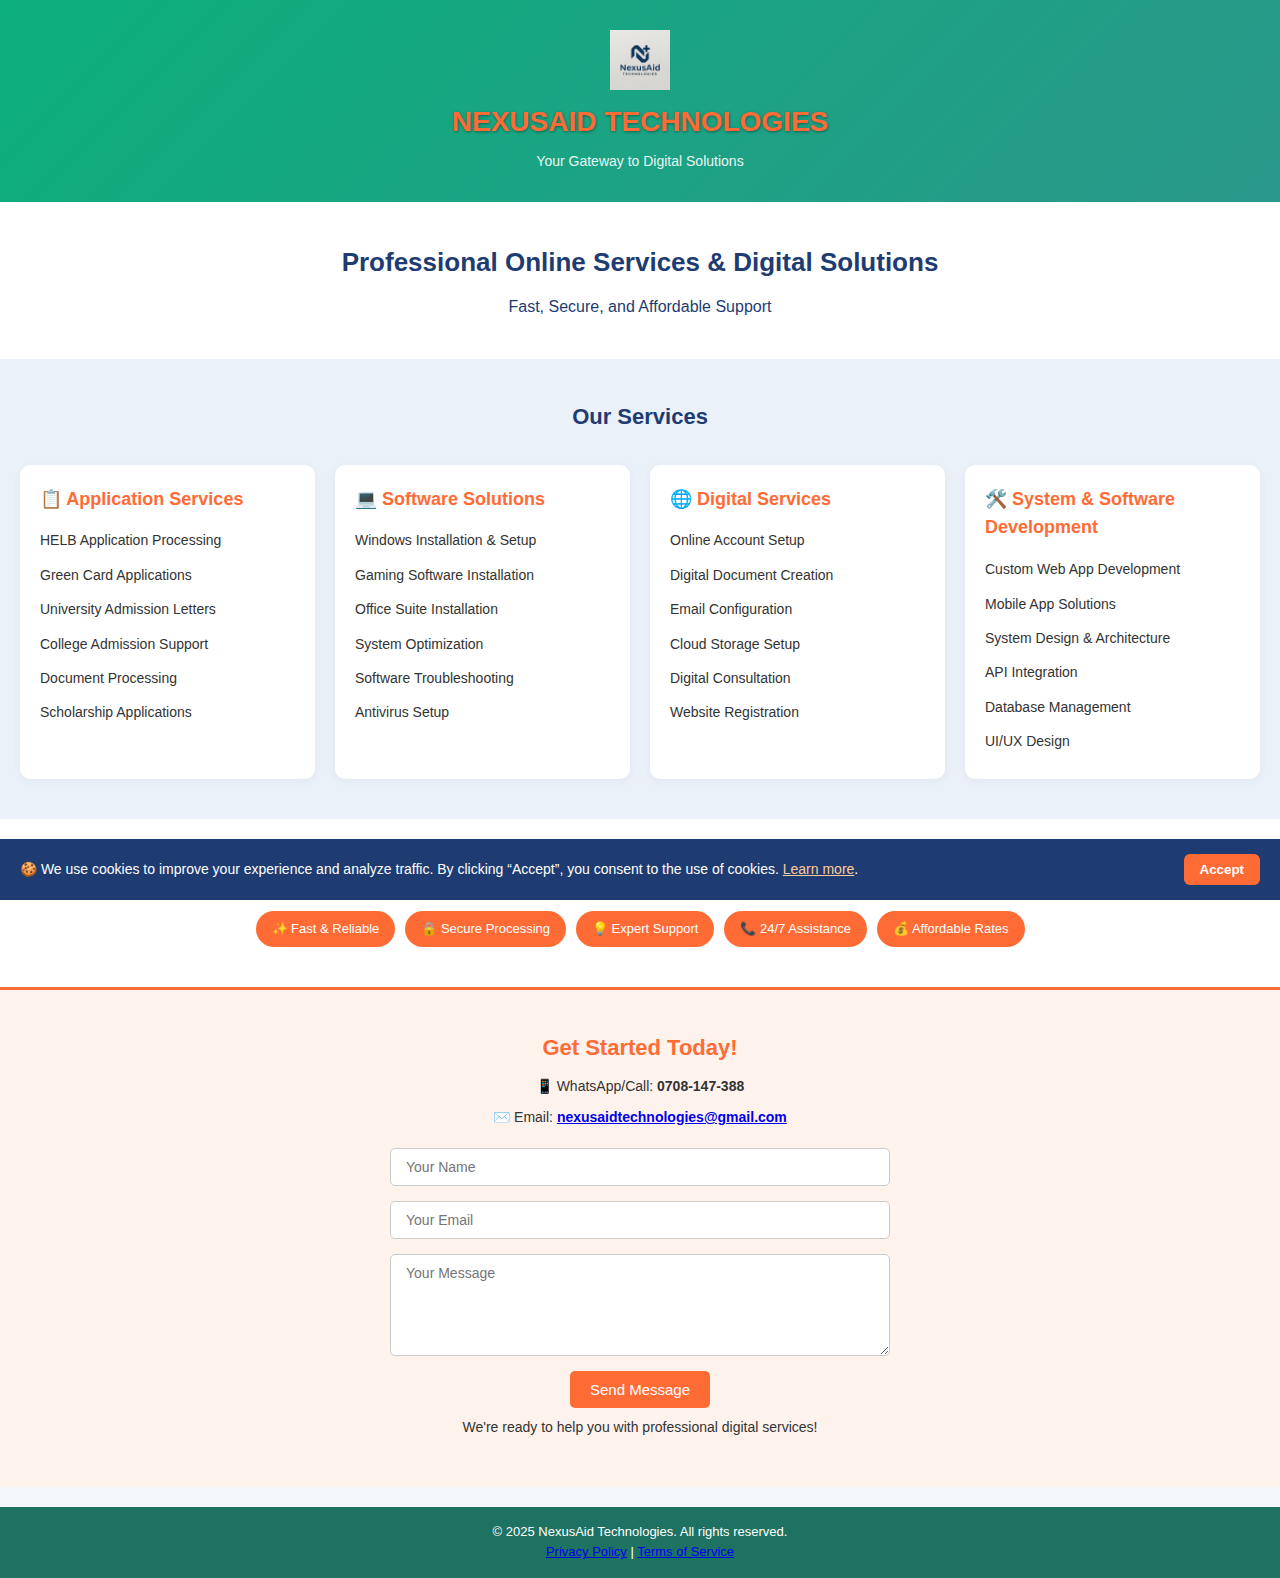
<file: index.html>
<!DOCTYPE html>
<html lang="en">
<head>
  <meta charset="UTF-8" />
  <meta name="viewport" content="width=device-width, initial-scale=1.0" />
  <meta name="google-site-verification" content="XpB3o6pWpHAT_M1DzJA0avtrsgGU4IF-U86mhO1tLrQ" />
  <title>NexusAid Technologies</title>
  <link rel="stylesheet" href="style.css" />
</head>
<body>
  <header class="header">
    <div class="logo-container">
      <img src="assets/logo.png" alt="NexusAid Logo" class="logo" />
      <h1 class="company-name">NexusAid Technologies</h1>
      <p class="tagline">Your Gateway to Digital Solutions</p>
    </div>
  </header>

  <section class="hero">
    <h2>Professional Online Services & Digital Solutions</h2>
    <p>Fast, Secure, and Affordable Support</p>
  </section>

  <section class="services">
    <h3>Our Services</h3>
    <div class="service-grid">
      <div class="service-card">
        <h4>📋 Application Services</h4>
        <ul>
          <li>HELB Application Processing</li>
          <li>Green Card Applications</li>
          <li>University Admission Letters</li>
          <li>College Admission Support</li>
          <li>Document Processing</li>
          <li>Scholarship Applications</li>
        </ul>
      </div>
      <div class="service-card">
        <h4>💻 Software Solutions</h4>
        <ul>
          <li>Windows Installation & Setup</li>
          <li>Gaming Software Installation</li>
          <li>Office Suite Installation</li>
          <li>System Optimization</li>
          <li>Software Troubleshooting</li>
          <li>Antivirus Setup</li>
        </ul>
      </div>
      <div class="service-card">
        <h4>🌐 Digital Services</h4>
        <ul>
          <li>Online Account Setup</li>
          <li>Digital Document Creation</li>
          <li>Email Configuration</li>
          <li>Cloud Storage Setup</li>
          <li>Digital Consultation</li>
          <li>Website Registration</li>
        </ul>
      </div>
      <div class="service-card">
        <h4>🛠️ System & Software Development</h4>
        <ul>
          <li>Custom Web App Development</li>
          <li>Mobile App Solutions</li>
          <li>System Design & Architecture</li>
          <li>API Integration</li>
          <li>Database Management</li>
          <li>UI/UX Design</li>
        </ul>
      </div>
    </div>
  </section>

  <section class="why-choose">
    <h3>Why Choose Us?</h3>
    <div class="benefits">
      <span>✨ Fast & Reliable</span>
      <span>🔒 Secure Processing</span>
      <span>💡 Expert Support</span>
      <span>📞 24/7 Assistance</span>
      <span>💰 Affordable Rates</span>
    </div>
  </section>

  <section class="contact">
    <h3>Get Started Today!</h3>
    <p>📱 WhatsApp/Call: <strong>0708-147-388</strong></p>
    <p>✉️ Email: <strong><a href="mailto:nexusaidtechnologies@gmail.com">nexusaidtechnologies@gmail.com</a></strong></p>
    <form action="https://formspree.io/f/xdkzrzjo" method="POST" class="contact-form">
      <input type="text" name="name" placeholder="Your Name" required />
      <input type="email" name="email" placeholder="Your Email" required />
      <textarea name="message" rows="5" placeholder="Your Message" required></textarea>
      <button type="submit">Send Message</button>
    </form>
    <p>We're ready to help you with professional digital services!</p>
  </section>

    <div class="footer">
  <p>&copy; 2025 NexusAid Technologies. All rights reserved.</p>
  <p>
    <a href="privacy.html">Privacy Policy</a> |
    <a href="terms.html">Terms of Service</a>
  </p>
</div>

<div id="cookie-banner" class="cookie-banner">
  <p>
    🍪 We use cookies to improve your experience and analyze traffic. 
    By clicking “Accept”, you consent to the use of cookies. 
    <a href="privacy.html" target="_blank">Learn more</a>.
  </p>
  <button id="accept-cookies">Accept</button>
</div>


<script src="script.js"></script>
</body>
</html>
</file>
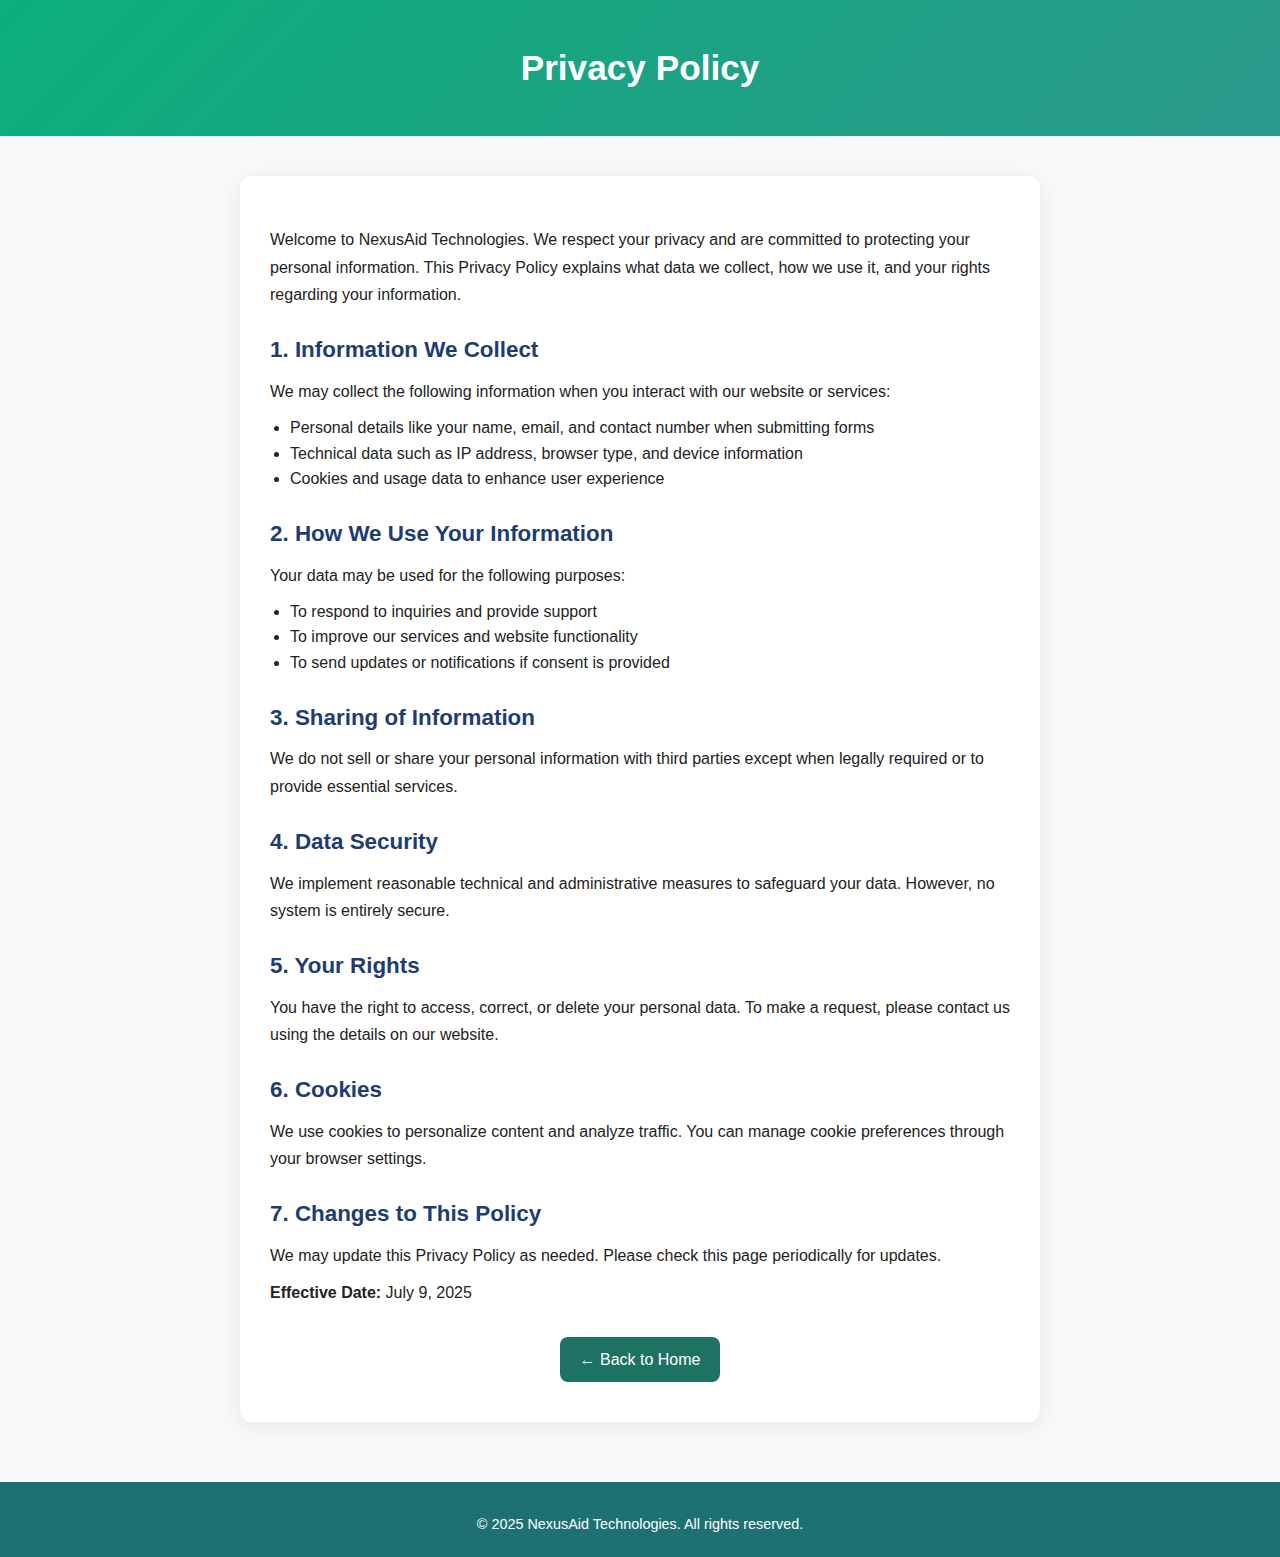
<file: privacy.html>
<!DOCTYPE html>
<html lang="en">
<head>
  <meta charset="UTF-8" />
  <meta name="viewport" content="width=device-width, initial-scale=1.0" />
  <title>Privacy Policy - NexusAid Technologies</title>
  <link rel="stylesheet" href="style.css" />
  <style>
    body {
      font-family: 'Segoe UI', Tahoma, Geneva, Verdana, sans-serif;
      background-color: #f7f9fb;
      color: #222;
      margin: 0;
      padding: 0;
    }
    header {
      background-color: #1e3c72;
      color: white;
      padding: 40px 20px;
      text-align: center;
    }
    h1 {
      font-size: 2.2rem;
      margin: 0;
    }
    section {
      background: white;
      border-radius: 12px;
      padding: 40px 30px;
      margin: 40px auto;
      max-width: 800px;
      box-shadow: 0 4px 25px rgba(0, 0, 0, 0.08);
    }
    h2 {
      color: #1e3c72;
      margin-top: 24px;
      font-size: 1.4rem;
    }
    p {
      line-height: 1.7;
      margin-top: 10px;
    }
    ul {
      margin-top: 10px;
      padding-left: 20px;
    }
    .back-button {
      display: block;
      width: fit-content;
      margin: 30px auto 0;
      padding: 10px 20px;
      background-color: #1e7263;
      color: white;
      border: none;
      border-radius: 8px;
      text-decoration: none;
      text-align: center;
      transition: background 0.3s;
    }
    .back-button:hover {
      background-color: #165a58;
    }
    .footer {
      text-align: center;
      padding: 20px;
      background: #1e7172;
      color: white;
      font-size: 0.9rem;
      margin-top: 60px;
    }
  </style>
</head>
<body>
  <header>
    <h1>Privacy Policy</h1>
  </header>

  <section>
    <p>Welcome to NexusAid Technologies. We respect your privacy and are committed to protecting your personal information. This Privacy Policy explains what data we collect, how we use it, and your rights regarding your information.</p>

    <h2>1. Information We Collect</h2>
    <p>We may collect the following information when you interact with our website or services:</p>
    <ul>
      <li>Personal details like your name, email, and contact number when submitting forms</li>
      <li>Technical data such as IP address, browser type, and device information</li>
      <li>Cookies and usage data to enhance user experience</li>
    </ul>

    <h2>2. How We Use Your Information</h2>
    <p>Your data may be used for the following purposes:</p>
    <ul>
      <li>To respond to inquiries and provide support</li>
      <li>To improve our services and website functionality</li>
      <li>To send updates or notifications if consent is provided</li>
    </ul>

    <h2>3. Sharing of Information</h2>
    <p>We do not sell or share your personal information with third parties except when legally required or to provide essential services.</p>

    <h2>4. Data Security</h2>
    <p>We implement reasonable technical and administrative measures to safeguard your data. However, no system is entirely secure.</p>

    <h2>5. Your Rights</h2>
    <p>You have the right to access, correct, or delete your personal data. To make a request, please contact us using the details on our website.</p>

    <h2>6. Cookies</h2>
    <p>We use cookies to personalize content and analyze traffic. You can manage cookie preferences through your browser settings.</p>

    <h2>7. Changes to This Policy</h2>
    <p>We may update this Privacy Policy as needed. Please check this page periodically for updates.</p>

    <p><strong>Effective Date:</strong> July 9, 2025</p>

    <a href="index.html" class="back-button">← Back to Home</a>
  </section>

  <div class="footer">
    <p>&copy; 2025 NexusAid Technologies. All rights reserved.</p>
  </div>
</body>
</html>
</file>
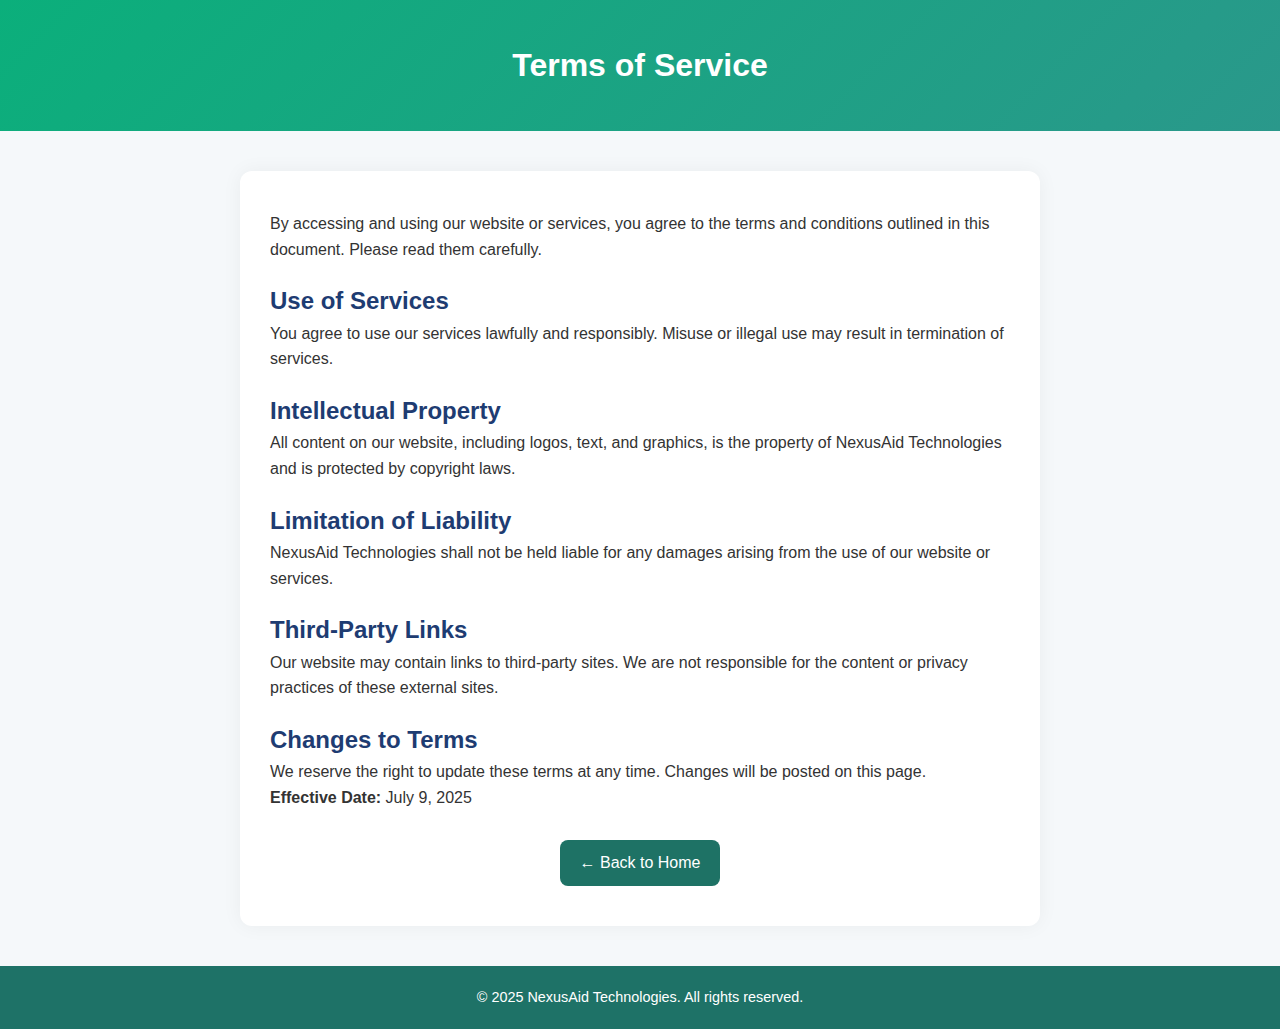
<file: terms.html>
<!DOCTYPE html>
<html lang="en">
<head>
  <meta charset="UTF-8" />
  <meta name="viewport" content="width=device-width, initial-scale=1.0" />
  <title>Terms of Service - NexusAid Technologies</title>
  <link rel="stylesheet" href="style.css" />
  <style>
    body {
      font-family: 'Segoe UI', Tahoma, Geneva, Verdana, sans-serif;
      background-color: #f5f8fa;
      color: #333;
      margin: 0;
      padding: 0;
    }
    header {
      background-color: #1e3c72;
      color: white;
      padding: 40px 20px;
      text-align: center;
    }
    h1 {
      font-size: 2rem;
      margin: 0;
    }
    section {
      background: white;
      border-radius: 12px;
      padding: 40px 30px;
      margin: 40px auto;
      max-width: 800px;
      box-shadow: 0 0 20px rgba(0, 0, 0, 0.05);
    }
    h2 {
      color: #1e3c72;
      margin-top: 20px;
    }
    p {
      line-height: 1.6;
    }
    .back-button {
      display: block;
      width: fit-content;
      margin: 30px auto 0;
      padding: 10px 20px;
      background-color: #1e7265;
      color: white;
      border: none;
      border-radius: 8px;
      text-decoration: none;
      text-align: center;
      transition: background 0.3s;
    }
    .back-button:hover {
      background-color: #165a5a;
    }
    .footer {
      text-align: center;
      padding: 20px;
      background: #1e7267;
      color: white;
      font-size: 0.9rem;
    }
  </style>
</head>
<body>
  <header>
    <h1>Terms of Service</h1>
  </header>

  <section>
    <p>By accessing and using our website or services, you agree to the terms and conditions outlined in this document. Please read them carefully.</p>

    <h2>Use of Services</h2>
    <p>You agree to use our services lawfully and responsibly. Misuse or illegal use may result in termination of services.</p>

    <h2>Intellectual Property</h2>
    <p>All content on our website, including logos, text, and graphics, is the property of NexusAid Technologies and is protected by copyright laws.</p>

    <h2>Limitation of Liability</h2>
    <p>NexusAid Technologies shall not be held liable for any damages arising from the use of our website or services.</p>

    <h2>Third-Party Links</h2>
    <p>Our website may contain links to third-party sites. We are not responsible for the content or privacy practices of these external sites.</p>

    <h2>Changes to Terms</h2>
    <p>We reserve the right to update these terms at any time. Changes will be posted on this page.</p>

    <p><strong>Effective Date:</strong> July 9, 2025</p>

    <a href="index.html" class="back-button">← Back to Home</a>
  </section>

  <div class="footer">
    <p>&copy; 2025 NexusAid Technologies. All rights reserved.</p>
  </div>
</body>
</html>
</file>
<file: style.css>
/* General Reset */
* {
  margin: 0;
  padding: 0;
  box-sizing: border-box;
  font-family: 'Segoe UI', Tahoma, Geneva, Verdana, sans-serif;
}

body {
  background-color: #f5f8fa;
  color: #333;
  line-height: 1.6;
}

header {
  background: linear-gradient(135deg, #0baf7b, #2a988b);
  color: #fff;
  padding: 30px 15px;
  text-align: center;
}

.logo-container {
  display: flex;
  flex-direction: column;
  align-items: center;
}

.logo {
  width: 60px;
  height: 60px;
  object-fit: contain;
  margin-bottom: 10px;
}

.company-name {
  font-size: 28px;
  font-weight: bold;
  text-transform: uppercase;
  color: #ff6b35;
  text-shadow: 1px 1px 3px rgba(0, 0, 0, 0.4);
}

.tagline {
  font-size: 14px;
  opacity: 0.9;
  margin-top: 5px;
}

.hero {
  background: #fff;
  padding: 40px 20px;
  text-align: center;
  color: #1e3c72;
}

.hero h2 {
  font-size: 26px;
  margin-bottom: 10px;
}

.services {
  padding: 40px 20px;
  background-color: #eaf1f8;
  text-align: center;
}

.services h3 {
  font-size: 22px;
  margin-bottom: 30px;
  color: #1e3c72;
}

.service-grid {
  display: grid;
  grid-template-columns: repeat(auto-fit, minmax(260px, 1fr));
  gap: 20px;
}

.service-card {
  background-color: #fff;
  border-radius: 10px;
  padding: 20px;
  box-shadow: 0 2px 10px rgba(0, 0, 0, 0.05);
  text-align: left;
}

.service-card h4 {
  color: #ff6b35;
  margin-bottom: 10px;
  font-size: 18px;
}

.service-card ul {
  list-style: none;
  padding-left: 0;
}

.service-card li {
  padding: 6px 0;
  font-size: 14px;
}

.why-choose {
  background: #fff;
  padding: 40px 20px;
  text-align: center;
}

.why-choose h3 {
  font-size: 20px;
  margin-bottom: 20px;
  color: #1e3c72;
}

.benefits {
  display: flex;
  flex-wrap: wrap;
  justify-content: center;
  gap: 10px;
}

.benefits span {
  background-color: #ff6b35;
  color: white;
  padding: 8px 16px;
  border-radius: 20px;
  font-size: 13px;
  white-space: nowrap;
}

.contact {
  background: #fef2ec;
  padding: 40px 20px;
  text-align: center;
  border-top: 3px solid #ff6b35;
}

.contact h3 {
  font-size: 22px;
  margin-bottom: 10px;
  color: #ff6b35;
}

.contact p {
  font-size: 14px;
  margin: 8px 0;
}

.contact-form {
  display: flex;
  flex-direction: column;
  align-items: center;
  gap: 15px;
  margin-top: 20px;
  max-width: 500px;
  margin-left: auto;
  margin-right: auto;
}

.contact-form input,
.contact-form textarea {
  width: 100%;
  padding: 10px 15px;
  border-radius: 5px;
  border: 1px solid #ccc;
  font-size: 14px;
}

.contact-form button {
  padding: 10px 20px;
  background-color: #ff6b35;
  color: white;
  border: none;
  border-radius: 5px;
  font-size: 15px;
  cursor: pointer;
  transition: background-color 0.3s ease;
}

.contact-form button:hover {
  background-color: #e85a29;
}

.footer {
  background-color: #1e7261;
  color: white;
  text-align: center;
  padding: 15px 10px;
  font-size: 13px;
  margin-top: 20px;
}

/* Responsive adjustments */
@media (max-width: 600px) {
  .company-name {
    font-size: 22px;
  }

  .hero h2 {
    font-size: 22px;
  }

  .service-card h4 {
    font-size: 16px;
  }

  .contact h3,
  .services h3,
  .why-choose h3 {
    font-size: 18px;
  }

  .contact-form input,
  .contact-form textarea {
    font-size: 13px;
  }

  .contact-form button {
    width: 100%;
  }

  .benefits span {
    font-size: 12px;
    padding: 6px 12px;
  }

  .service-card li {
    font-size: 13px;
  }
}
.cookie-banner {
  position: fixed;
  bottom: 0;
  left: 0;
  right: 0;
  background: #1e3c72;
  color: white;
  padding: 15px 20px;
  display: none;
  justify-content: space-between;
  align-items: center;
  z-index: 9999;
  font-size: 14px;
  gap: 10px;
}

.cookie-banner p {
  margin: 0;
  flex: 1;
}

.cookie-banner button {
  background: #ff6b35;
  border: none;
  color: white;
  padding: 8px 16px;
  border-radius: 6px;
  cursor: pointer;
  font-weight: bold;
}

.cookie-banner a {
  color: #ffcc99;
  text-decoration: underline;
}
</file>
